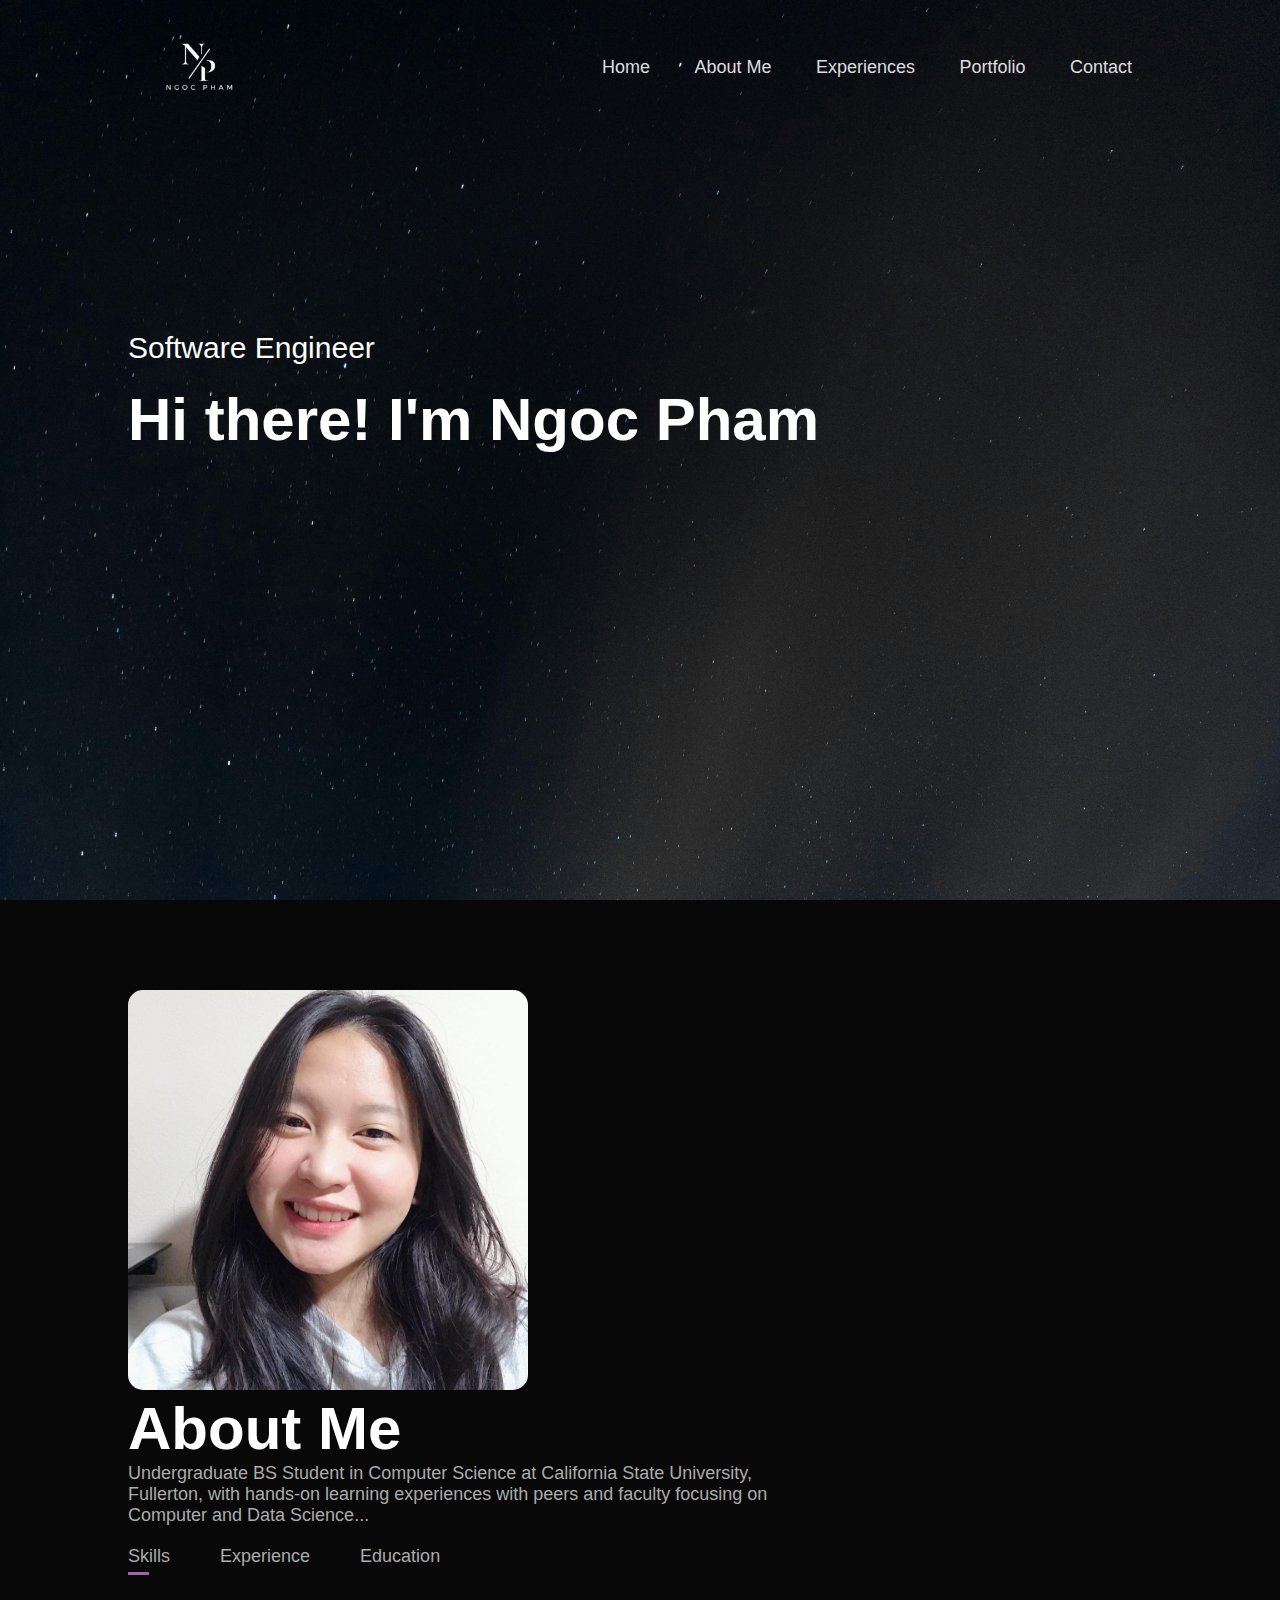
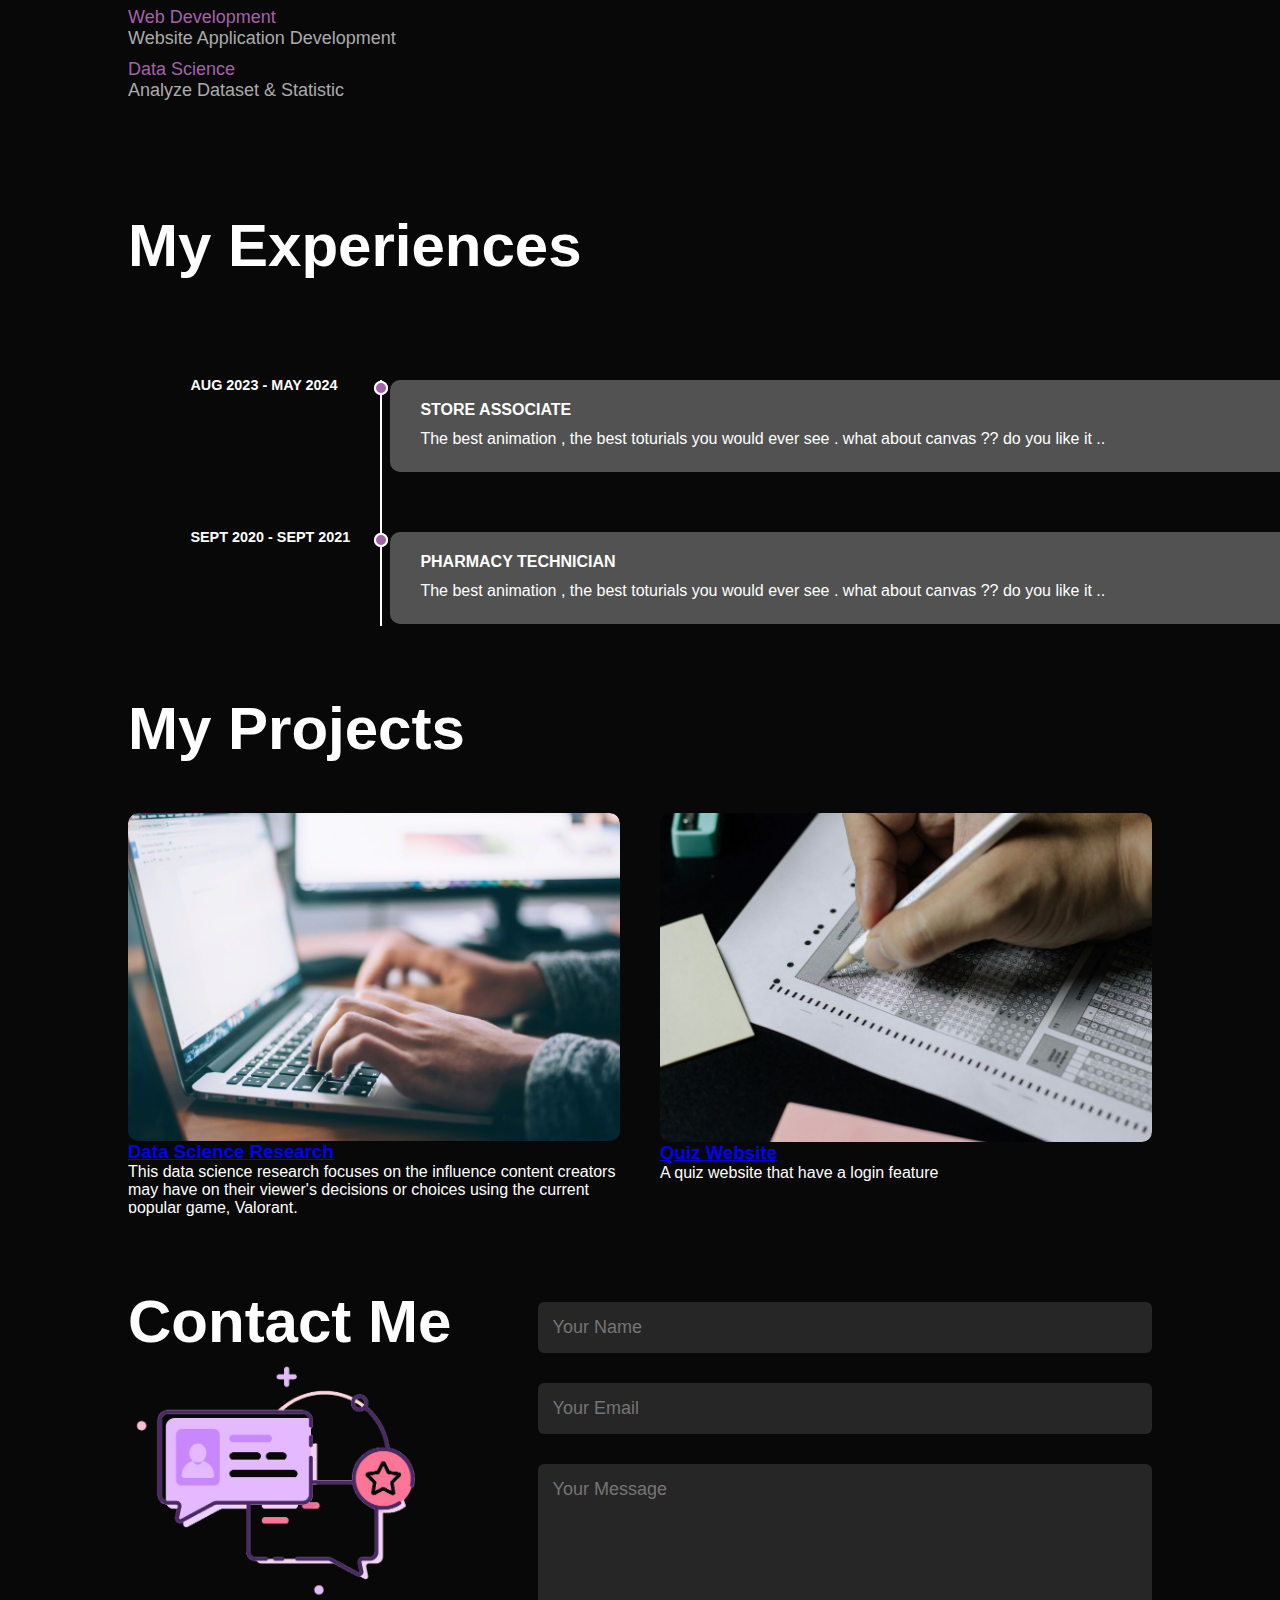
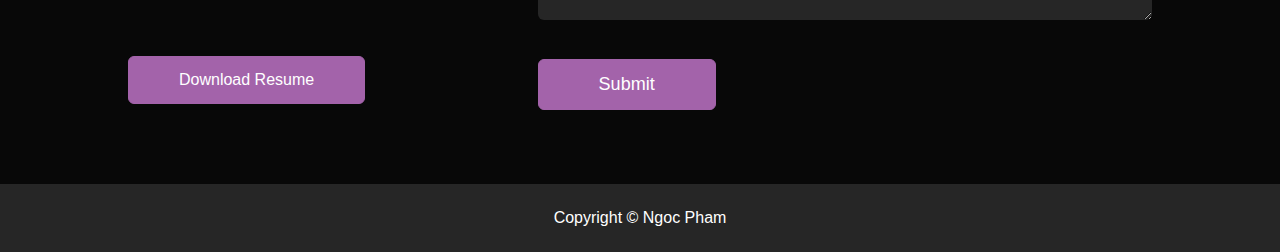
<file: index.html>
<!DOCTYPE html>
<html lang="en">
<head>
    <meta charset="UTF-8">
    <meta name="viewport" content="width=device-width, initial-scale=1.0">
    <title>Personal Portfolio Website</title>
    <link rel="stylesheet" href="style.css">
</head>
<body>
<div id="header">
    <div class="container">
        <nav>
            <img src="images/logo.png" class="logo">
            <ul>
                <li><a href="#header">Home</a></li>
                <li><a href="#about">About Me</a></li>
                <li><a href="#experiences">Experiences</a></li>
                <li><a href="#portfolio">Portfolio</a></li>
                <li><a href="#contact">Contact</a></li>
            </ul>
        </nav>
        <div class="header-text">
            <p>Software Engineer</p>
            <h1>Hi there! I'm <span>Ngoc</span> Pham</h1>
        </div>
    </div>
</div>

<!-- ---------about--------- -->
<div id="about">
    <div class="container">
        <div class="row">
            <div class="about-col-1">
                <img src="images/pfp.jpg" alt="">
            </div>
            <div class="about-col-2">
                <h1 class="sub-title">About Me</h1>
                <p>
                Undergraduate BS Student in Computer Science at California State University, Fullerton, 
                with hands-on learning experiences with peers and faculty focusing on Computer and Data Science...
                </p>
                <div class="tab-titles">
                    <p class="tab-links active-link" onclick="opentab('skills')">Skills</p>
                    <p class="tab-links" onclick="opentab('experience')">Experience</p>
                    <p class="tab-links" onclick="opentab('education')">Education</p>
                </div>
                <!-- skill list -->
                <div class="tab-contents active-tab" id="skills">
                    <ul>
                        <!-- <li><span>UI/UX</span><br>Design Web/App Interfaces</li> -->
                        <li><span>Web Development</span><br>Website Application Development</li>
                        <li><span>Data Science</span><br>Analyze Dataset & Statistic</li>
                    </ul>
                </div>
                <!-- experience list -->
                <div class="tab-contents" id="experience">
                    <ul>
                        <li><span>2023 - 2024</span><br>Store Associate</li>
                        <li><span>2023</span><br>Data Science Research Assistant</li>
                        <li><span>2022</span><br>Pharmacy Technician</li>
                    </ul>
                </div>
                <!-- education list -->
                <div class="tab-contents" id="education">
                    <ul>
                        <li><span>2020 - expected December 2025</span><br>California State University, Fullerton (CSUF)</li>
                        <li><span></span><br></li>
                    </ul>
                </div>
            </div>
        </div>
    </div>
</div>

<!-- ---------#experience--------- -->
<div id="experiences">
    <div class="container">
        <h1 class="sub-title">My Experiences</h1>
        <div class="box">
            <ul id="first-list">
                <li>
                    <span></span>
                    <div class="title">Store Associate</div>
                    <div class="info">the best animation , the best toturials you would ever see . what about canvas ?? do you like it ..</div>
                    <div class="time">
                        <span>AUG 2023 - MAY 2024</span>
                        <span></span>
                    </div>
                </li>
                <li>
                    <span></span>
                    <div class="title">Pharmacy Technician</div>
                    <div class="info">the best animation , the best toturials you would ever see . what about canvas ?? do you like it ..</div>
                    <div class="time">
                        <span>SEPT 2020 - SEPT 2021</span>
                        <span></span>
                    </div>
                </li>
                </div>
            </div>
    </div>
</div>

<!-- ---------#projects--------- -->
<div id="portfolio">
    <div class="container">
        <h1 class="sub-title">My Projects</h1>
        <div class="work-list">
            <div class="work">
                <img src="images/work-1.jpg">
                <div class="layer">
                    <a href="resources/ASSURE Presentation.pdf"><h3>Data Science Research</h3></a>
                    <p>This data science research focuses on the influence content creators may have on 
                        their viewer's decisions or choices using the current popular game, Valorant.
                    </p>
                </div>
            </div>
            <div class="work">
                <img src="images/work-2.jpg">
                <div class="layer">
                    <a href="QuizWebsite-main/LoginnPage.html"><h3>Quiz Website</h3></a>
                    <p>A quiz website that have a login feature </p>
                </div>
            </div>
            <!-- <div class="work">
                <img src="images/work-3.jpg">
                <div class="layer">
                    <h3>Compiler Project</h3>
                    <p></p>
                    <a href="QuizWebsite-main/LoginnPage.html"><i class="fa-solid fa-link"></i></a>
                </div>
            </div> -->
        </div>
    </div>
</div>
<!-- contact -->
<div id="contact">
    <div class="container">
        <div class="row">
            <div class="contact-left">
                <h1 class="sub-title">Contact Me</h1>
                <img src="images/contact_me.png" width="300">
                <a href="resources/NP_Resume.pdf" download class="btn btn2">Download Resume</a>
            </div>
            <div class="contact-right">
                <form name="submit-to-google-sheet">
                    <input type="text" name="Name" placeholder="Your Name" required>
                    <input type="email" name="email" placeholder="Your Email" required>
                    <textarea name="Message" rows="6" placeholder="Your Message" required></textarea>
                    <button type="submit" class="btn btn2">Submit</button>
                </form>
                <span id="msg"></span>
            </div>
        </div>    
    </div>
    <div class="copyright">
        <p>Copyright © Ngoc Pham</p>
    </div>
</div>

<script src="scripts.js"></script>

</body>
</html>
</file>
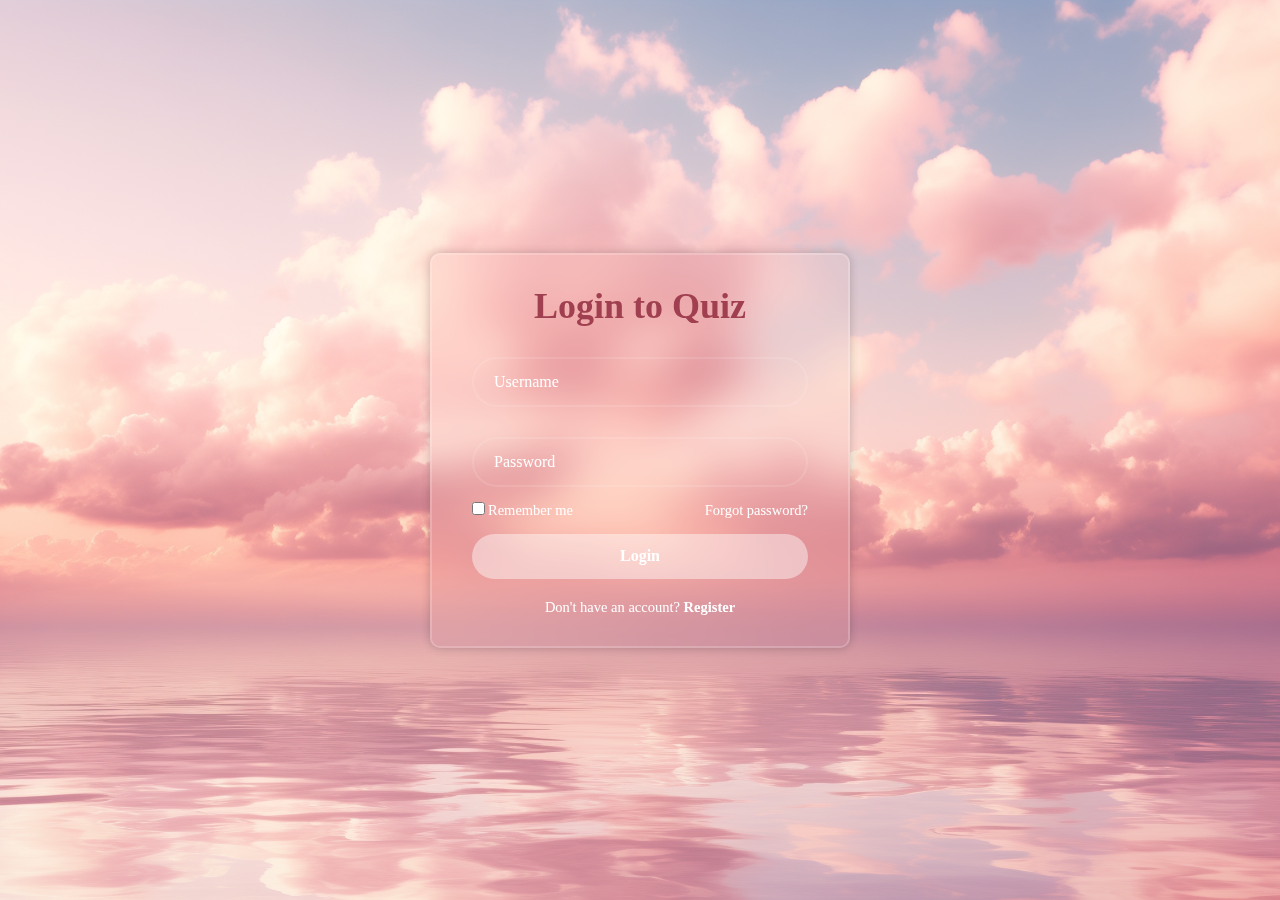
<file: QuizWebsite-main/LoginnPage.html>
<!DOCTYPE html>
<html lang="en">
<head>
    <meta charset="UTF-8">
    <meta name="viewport" content="width=device-width, initial-scale=1.0">
    <title>Login</title>
    <link rel="StyleSheet" type="text/css" href="StyleSheet.css">
</head>
<body>
    
    <div class="container">
        <form action="QuizSelectionPage.html">
            <h1>Login to Quiz</h1>
            <div class="input-box">
                <input type = "text" placeholder="Username" required>
            </div>
            <div class="input-box">
                <input type = "password" placeholder="Password" required>
            </div>

            <div class="remember">
                <label><input type = "checkbox">Remember me</label>
                <a href="#">Forgot password?</a>
            </div>

            <button type="submit" class="btn">Login</button>

            <div class="register">
                <p>Don't have an account? <a href="RegistrationPage.html">Register</a></p>
            </div>
        </form>
    </div>

</body>
</html>
</file>
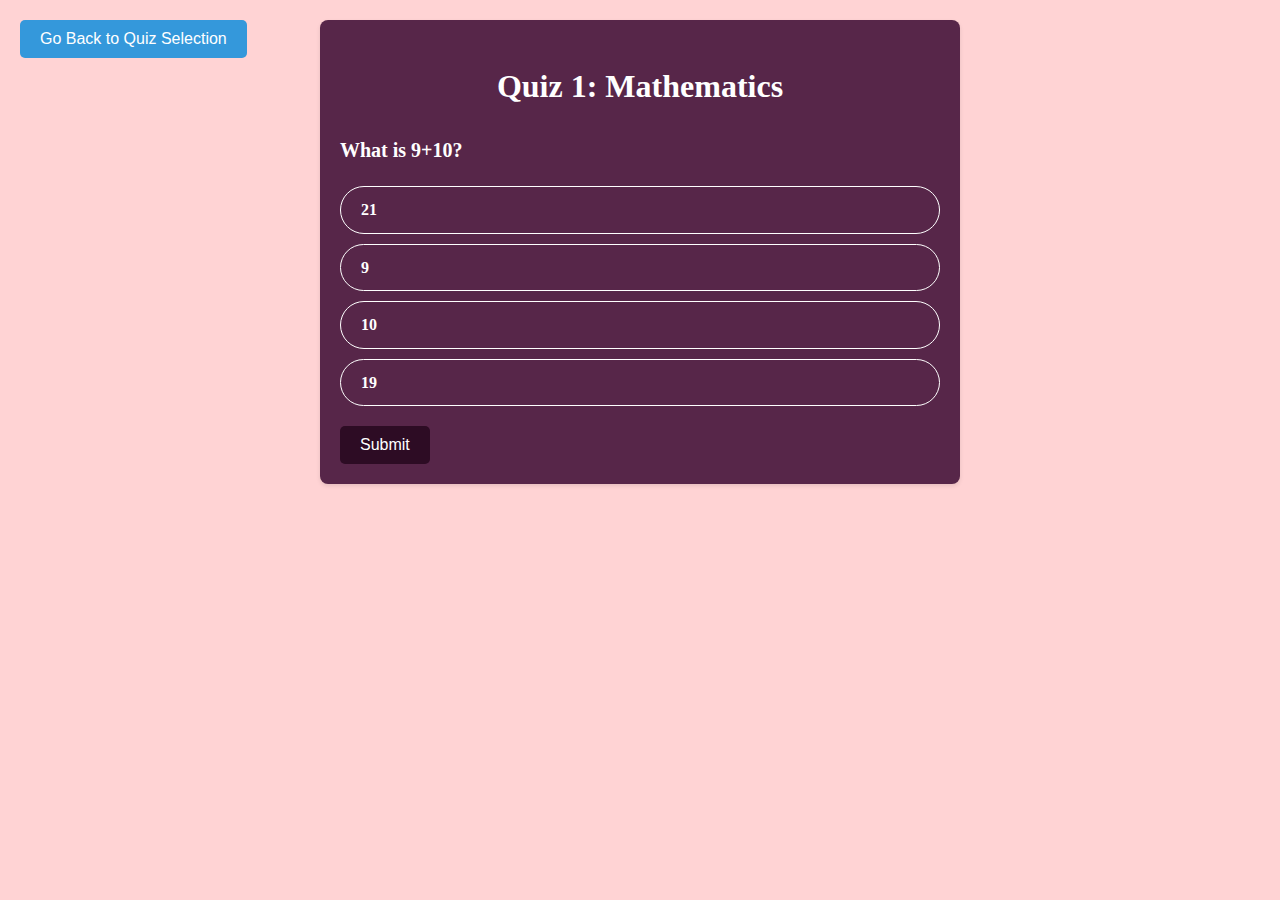
<file: QuizWebsite-main/QuizPage1.html>
<!DOCTYPE html>
<html lang="en">
<head>
    <meta charset="UTF-8">
    <meta name="viewport" content="width=device-width, initial-scale=1.0">
    <title>Quiz 1: Mathematics</title>
    <link rel="StyleSheet" type="text/css" href="CQ.css">
</head>
<body>
    <div class="container">
        <h1>Quiz 1: Mathematics</h1>
        <div id="quiz"></div>
        <div id="result" class="result"></div>
        <button id="submit" class="button">Submit</button>
        <button id="retry" class="button hide">Reset Quiz</button>
        <button id="showAnswer" class="button hide">Show Incorrect Answers</button>
    </div>

    <script src="MQ.js"></script>
    <p style="text-indent: 0em;">
    <button onclick="location.href='QuizSelectionPage.html'" class="back-button">Go Back to Quiz Selection</button>

</body>
</html>
</file>
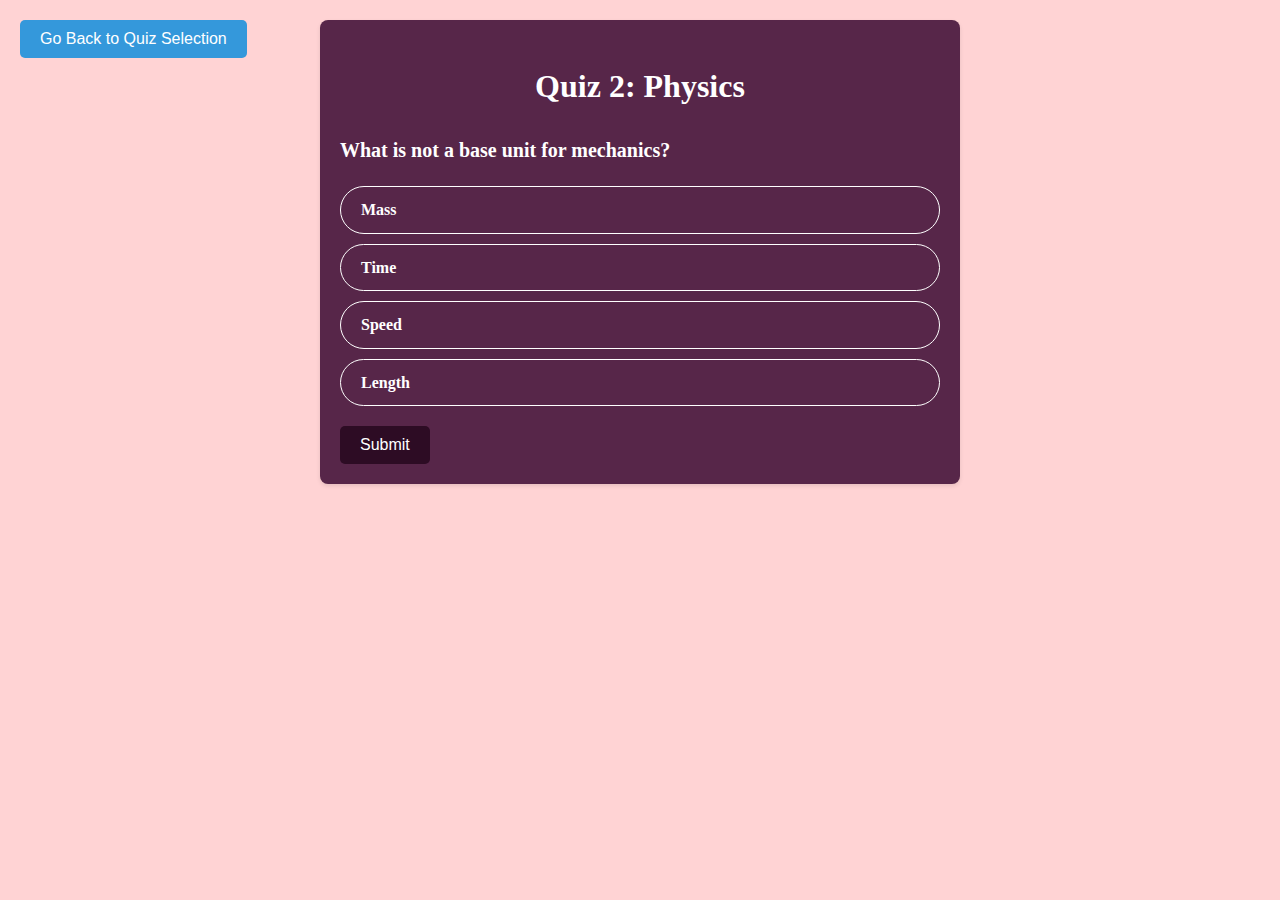
<file: QuizWebsite-main/QuizPage2.html>
<!DOCTYPE html>
<html lang="en">
<head>
    <meta charset="UTF-8">
    <meta name="viewport" content="width=device-width, initial-scale=1.0">
    <title>Quiz 2: Physics</title>
    <link rel="StyleSheet" type="text/css" href="CQ.css">
</head>
<body>
    <div class="container">
        <h1>Quiz 2: Physics</h1>
        <div id="quiz"></div>
        <div id="result" class="result"></div>
        <button id="submit" class="button">Submit</button>
        <button id="retry" class="button hide">Reset Quiz</button>
        <button id="showAnswer" class="button hide">Show Incorrect Answers</button>
    </div>

    <script src="PQ.js"></script>
    <p style="text-indent: 0em;">
    <button onclick="location.href='QuizSelectionPage.html'" class="back-button">Go Back to Quiz Selection</button>

</body>
</html>
</file>
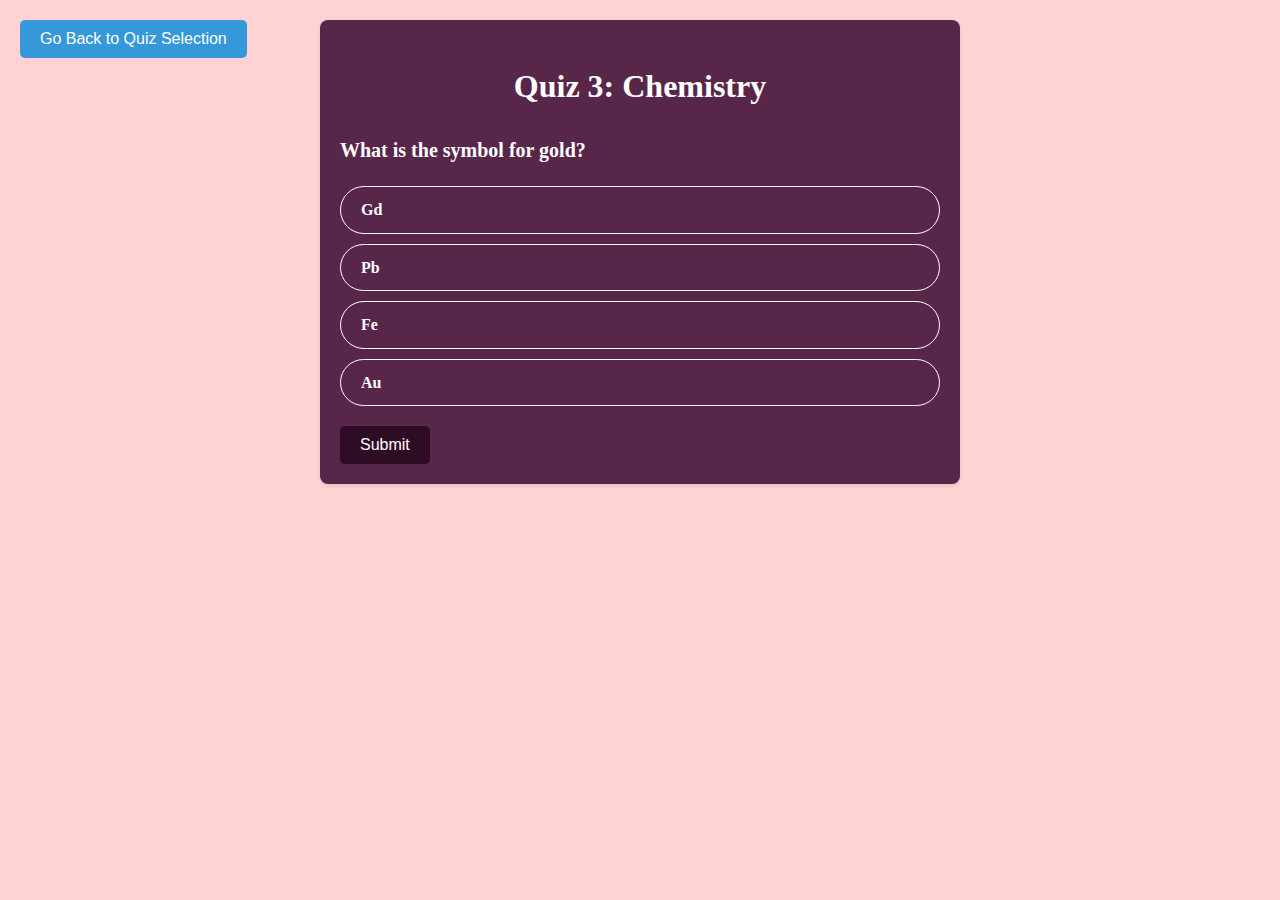
<file: QuizWebsite-main/QuizPage3.html>
<!DOCTYPE html>
<html lang="en">
<head>
    <meta charset="UTF-8">
    <meta name="viewport" content="width=device-width, initial-scale=1.0">
    <title>Quiz 3: Chemistry</title>
    <link rel="StyleSheet" type="text/css" href="CQ.css">
</head>
<body>
    <div class="container">
        <h1>Quiz 3: Chemistry</h1>
        <div id="quiz"></div>
        <div id="result" class="result"></div>
        <button id="submit" class="button">Submit</button>
        <button id="retry" class="button hide">Reset Quiz</button>
        <button id="showAnswer" class="button hide">Show Incorrect Answers</button>
    </div>

    <script src="CQ.js"></script>
    <p style="text-indent: 0em;">
    <button onclick="location.href='QuizSelectionPage.html'" class="back-button">Go Back to Quiz Selection</button>

</body>
</html>
</file>
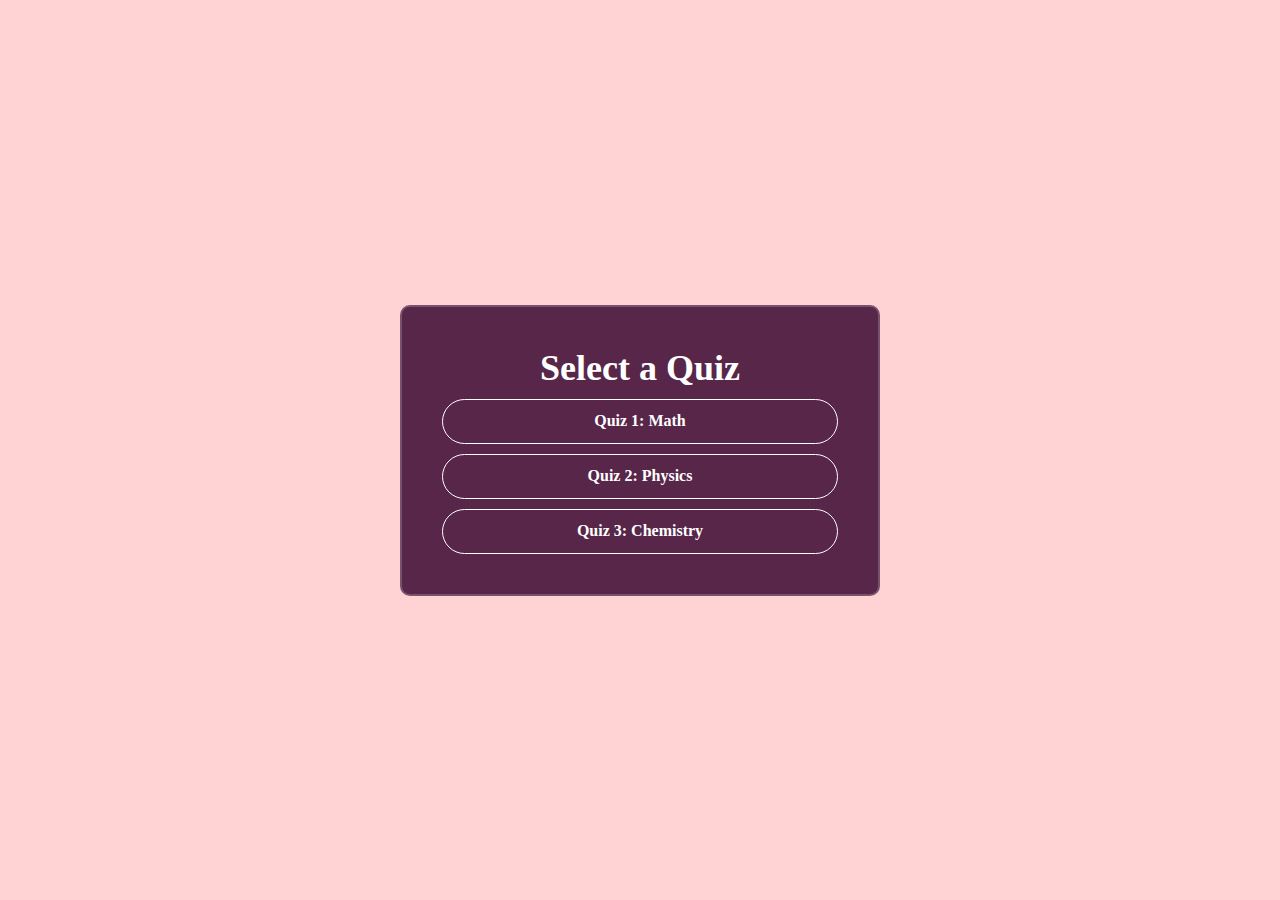
<file: QuizWebsite-main/QuizSelectionPage.html>
<!DOCTYPE html>
<html lang="en">
<head>
    <meta charset="UTF-8">
    <meta name="viewport" content="width=device-width, initial-scale=1.0">
    <title>Quiz Selection</title>
    <style>
        @import url("https://fonts.googleapis.com/css2?family=Poppins:ital,wght@0,100;0,200;0,300;0,400;0,500;0,600;0,700;0,800;0,900;1,100;1,200;1,300;1,400;1,500;1,600;1,700;1,800;1,900&display=swap");
        
        * {
            margin: 0;
            padding: 0;
            box-sizing: border-box;
            font-family: "Poppins, sans-serif";
        }

        body {
            display:flex;
            justify-content: center;
            align-items: center;
            min-height: 100vh;
            background: #FFD3D4;
        }
        .container {
            width: 420 px;
            background: #572649;
            border: 2px solid rgba(255,255,255,.2);
            color: white;
            border-radius: 10px;
            padding:30px 40px;
        }
        .container h2 {
            font-size: 36px;
            padding: 10px;
            text-align: center;
        }
        .container .quiz-btn {
            height: 45px;
            width: 100%;
            padding: 10px;
            margin-bottom: 10px;
            background-color: #572649;
            color: white;
            text-align: center;
            text-decoration: none;
            border: 1px solid white;
            border-radius: 40px;
            cursor: pointer;
            font-size: 16px;
            font-weight: 600;
        }
        .quiz-btn:hover {
            background-color: #2d0c24;
        }
    </style>
</head>
<body>
    
    <div class="container">
        <h2>Select a Quiz</h2>
        <button class="quiz-btn" onclick="location.href='QuizPage1.html'">Quiz 1: Math</button>
        <button class="quiz-btn" onclick="location.href='QuizPage2.html'">Quiz 2: Physics</button>
        <button class="quiz-btn" onclick="location.href='QuizPage3.html'">Quiz 3: Chemistry</button>
    </div>

</body>
</html>
</file>
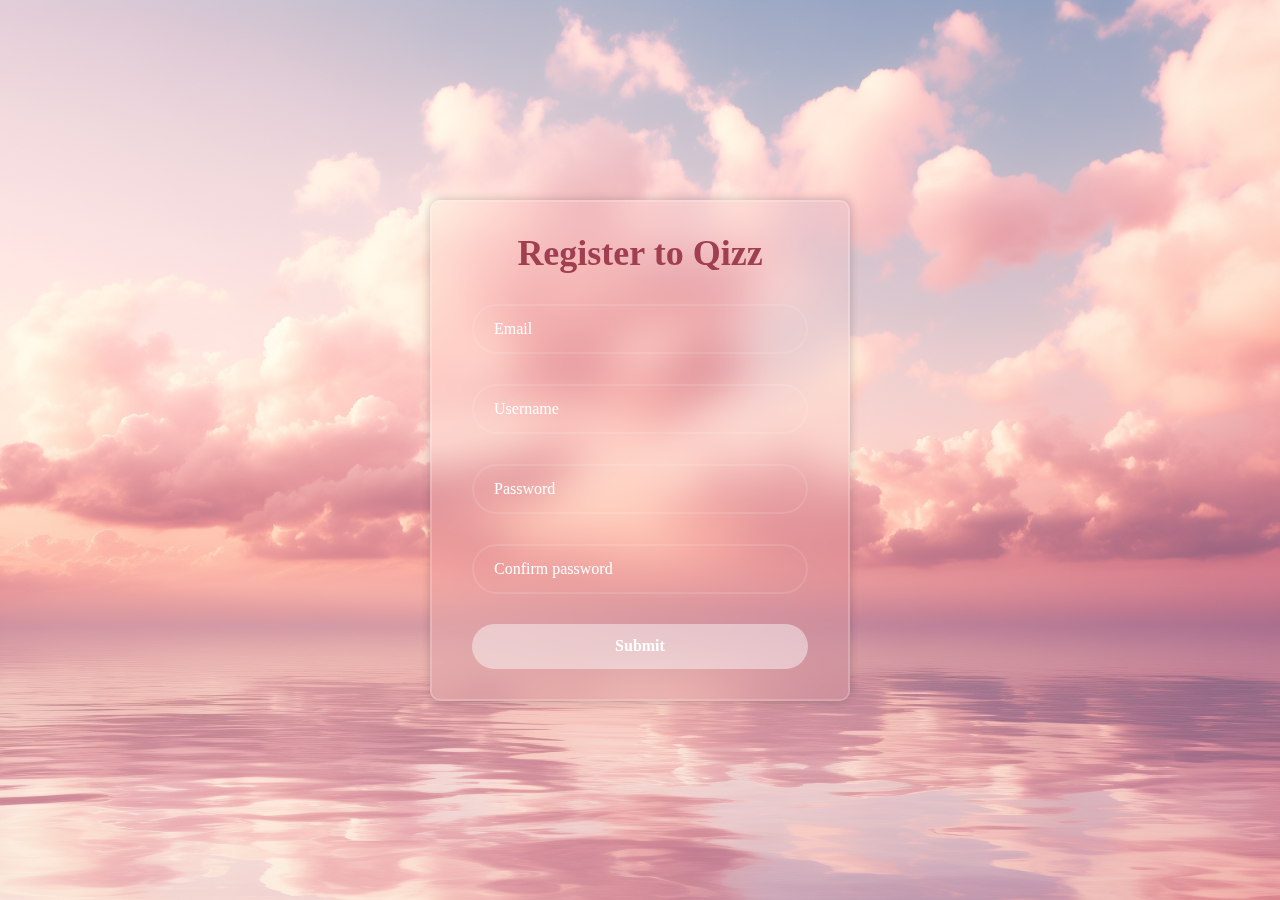
<file: QuizWebsite-main/RegistrationPage.html>
<!DOCTYPE html>
<html lang="en">
<head>
    <meta charset="UTF-8">
    <meta name="viewport" content="width=device-width, initial-scale=1.0">
    <title>Registration</title>
    <link rel="StyleSheet" type="text/css" href="StyleSheet.css">
</head>
<body>
    
    <div class="container">
        <form action="QuizSelectionPage.html">
            <h1>Register to Qizz</h1>
            
            <div class="input-box">
                <input type = "email" placeholder="Email" required>
            </div>
            
            <div class="input-box">
                <input type = "username" placeholder="Username" required>
            </div>
            
            <div class="input-box">
                <input type = "password" placeholder="Password" required>
            </div>
            <div class="input-box">
                <input type = "password" placeholder="Confirm password" required>
            </div>

            <button type="submit" class="btn">Submit</button>

        </form>
    </div>

</body>
</html>
</file>
<file: style.css>
*{
    margin: 0;
    padding: 0;
    font-family: 'Gill Sans', 'Gill Sans MT', Calibri, 'Trebuchet MS', sans-serif;
    box-sizing: border-box;
}
html{
    scroll-behavior: smooth;
}
body{
    background: #080808;
    color: white;
}
#header{
    width: 100%;
    height: 100vh;
    background-image: url(images/background.jpg);
    background-size: cover;
    background-position: center;
}
.container{
    padding: 10px 10%;
}
nav{
    display: flex;
    align-items: center;
    justify-content: space-between;
    flex-wrap: wrap;
}
.logo{
    width: 140px;
}
nav ul li{
    display: inline-block;
    list-style: none;
    margin: 10px 20px;
}
nav ul li a{
    color: rgb(222, 222, 222);
    text-decoration: none;
    font-size: 18px;
    position: relative;
}
nav ul li a::after{
    content: '';
    width: 0%;
    height: 3px;
    background: #a363aa;
    position: absolute;
    left: 0;
    bottom: -6px;
    transition: 0.5s;
}
nav ul li a:hover::after{
    width: 100%;
}
.header-text{
    margin-top: 20%;
    font-size: 30px;
}
.header-text h1{
    font-size: 60px;
    margin-top: 20px;
}
/*.header-text h1 span{
    color:#006eff;
} */

/* --------------about----------------- */
#about{
    padding: 80px 0;
    color: #ababab;
}
.row{
    display: flex;
    justify-content: space-between;
    flex-wrap: wrap;
}
.about-col-1{
    flex-basis: 35%;
}
.about-col-1 img{
    width: 400px;
    border-radius: 15px;
}
.about-col-2{
    flex-basis: 65%;
    font-size: 18px;
}
.sub-title{
    font-size: 60px;
    font-weight: 600;
    color: white;
}
.tab-titles{
    display: flex;
    margin: 20px 0 40px;
}
.tab-links{
    margin-right: 50px;
    font-size: 18px;
    font-weight: 500px;
    cursor: pointer;
    position: relative;
}
.tab-links::after{
    content: '';
    width: 0;
    height: 3px;
    background: #a363aa;
    position: absolute;
    left: 0;
    bottom: -8px;
    transition: 0.3s;
}
.tab-links.active-link::after{
    width: 50%;
}
.tab-contents ul li{
    list-style: none;
    margin: 10px 0;
}
.tab-contents ul li span{
    color: #a363aa;
    font-size: 18px;
}
.tab-contents{
    display: none;
}
.tab-contents.active-tab{
    display: block;
}

/* --------------experience----------------- */
.box{
    margin:0 10%;
    width: 1000px;
    /* height: 1000px; */
    padding: 0px 0px 20px 100px;
}

.box ul{
    list-style-type: none;
    margin: 0;
    padding: 0;
    position: relative;
    transition: all 0.5s linear;
    top:0
}

.box ul:last-of-type{top:80px}

.box ul:before{
    content: "";
    display: block;
    width: 0;
    height: 100%;
    border: 1px solid #fff;
    position: absolute;
    top:0;
    left: 50px;
}

/* long string and gray box*/
.box ul li{
    margin: 20px 60px 60px;
    position: relative;
    padding: 20px 30px;
    background:rgba(255, 255, 255, 0.3);
    color:#fff;
    border-radius: 10px;
    line-height: 20px;
    width: 100%
}

/* don't change - circle stick */
.box ul li > span{
    content: "";
    display: block;
    width: 0;
    height: 100%;
    border:1px solid #fff;
    position: absolute;
    top:0;
    left: -10px;
}

/* circles */
.box ul li > span:before,.box ul li > span:after{
    content: "";
    display: block;
    width: 10px;
    height: 10px;
    border-radius: 50%;
    background: #a363aa;
    border:2px solid #fff;
    position: absolute;
    left:-7.5px
}

.box .title{
    text-transform: uppercase;
    font-weight: 700;
    margin-bottom: 5px
}

.box .info:first-letter{text-transform: capitalize;line-height: 1.7}


.box .time span{
    position: absolute;
    left: -200px;
    color:#fff;
    font-size:90%;
    font-weight: bold;
}
.box .time span:first-child{top:-5px}

/* --------------projects----------------- */

#portfolio{
    padding: 50px 0;
}
.work-list{
    display: grid;
    grid-template-columns: repeat(auto-fit, minmax(250px, 1fr));
    grid-gap: 40px;
    margin-top: 50px;
}
.work{
    border-radius: 10px;
    position: relative;
    overflow: hidden;
}
.work img{
    width: 100%;
    border-radius: 10px;
    display: block;
}
.btn{
    display: block;
    margin: 50px auto;
    width: fit-content;
    border:1px solid #a363aa;
    padding: 14px 50px;
    border-radius: 6px;
    text-decoration: none;
    color: white;
    /* transition: background 0.5s; */
}
.btn:hover{
    background:#703b76;
}

/* --------------contact----------------- */
.contact-left{
    flex-basis: 35%;
}
.contact-right{
    flex-basis: 60%;
}
.contact-left p{
    margin-top: 30px;
}
.contact-left p i{
    color: #a363aa;
    margin-right: 15px;
    font-size: 25px;
}
.social-icons{
    margin-top: 30px;
}
.social-icons a{
    text-decoration: none;
    font-size: 30px;
    margin-right: 15px;
    color: #ababab;
    display: inline-block;
    transition: transform 0.5s;
}
.social-icons a:hover{
    color: #6e3974;
    transform: translateY(-5px);
}
.btn.btn2{
    display: inline-block;
    background: #a363aa;
}
.contact-right form{
    width: 100%;
}
form input, form textarea{
    width: 100%;
    border: 0;
    outline: none;
    background: #262626;
    padding: 15px;
    margin: 15px 0;
    color: white;
    font-size: 18px;
    border-radius: 6px;
}
form .btn.btn2{
    padding: 14px 60px;
    font-size: 18px;
    margin-top: 20px;
    cursor: pointer;
}
/* form .btn:hover{
    background:#6e3974;
    cursor: pointer;
} */
.copyright{
    width: 100%;
    text-align: center;
    padding: 25px 0;
    background: #262626;
    font-weight: 300;
    margin-top:20px;
}
/* css for small screens */
@media only screen and (max-width: 600px){
    .header-text{
        margin-top: 100%;
        font-size: 16px;
    }
    .header-text h1{
        font-size: 30px;
    }
    .sub-title{
        font-size: 40px;
    }
    .about-col-1, .about-col-2{
        flex-basis: 100%;
    }
    .about-col-1{
        margin-bottom: 30px;
    }
    .about-col-2{
        font-size: 14px;
    }
    .tab-links{
        font-size: 16px;
        margin-bottom: 20px;
    }
    .contact-left, .contact-right{
        flex-basic: 100%;
    }
}
#msg{
    color: #61b752;
    margin-top: -40px;
    display: block;
}
</file>
<file: QuizWebsite-main/StyleSheet.css>
@import url("https://fonts.googleapis.com/css2?family=Poppins:ital,wght@0,100;0,200;0,300;0,400;0,500;0,600;0,700;0,800;0,900;1,100;1,200;1,300;1,400;1,500;1,600;1,700;1,800;1,900&display=swap");

* {
  margin: 0;
  padding: 0;
  box-sizing: border-box;
  font-family: "Poppins, sans-serif";
}

body {
  display: flex;
  justify-content: center;
  align-items: center;
  min-height: 100vh;
  background: url('pink_sky.png') no-repeat;
  background-size: cover;
  background-position: center;
}

.container {
  width: 420px;
  background: transparent;
  border: 2px solid rgba(255,255,255,.2);
  backdrop-filter: blur(20px);
  box-shadow: 0 0 10px rgba(0,0,0, .2);
  color: white;
  border-radius: 10px;
  padding: 30px 40px;
}

.container h1 {
  color: rgb(160, 63, 79);
  font-size: 36px;
  text-align: center;
}

.container .input-box {
  width: 100%;
  height: 50px;
  margin: 30px 0;
}

.input-box input {
  width: 100%;
  height: 100%;
  background: transparent;
  border:none;
  outline: none;
  border:2px solid rgba(255, 255, 255, 0.116);
  border-radius: 40px;
  font-size: 16px;
  color: white;
  padding: 20px 45px 20px 20px;
}

.input-box input::placeholder {
  color:white;
}

.container .remember {
  display: flex;
  justify-content: space-between;
  font-size: 14.5px;
  margin: -15px 0 15px;
}

.remember label input {
  accent-color: white;
  margin-right: 3px;
}

.remember a {
  color: white;
  text-decoration: none;
}

.remember a:hover {
  text-decoration: underline;
}

.container .btn {
  width: 100%;
  height: 45px;
  background: rgba(255, 255, 255, 0.438);
  border: none;
  outline: none;
  border-radius: 40px;
  cursor: pointer;
  font-size: 16px;
  color: #ffffff;
  font-weight: 600;
}

.container .register {
  font-size: 14.5px;
  text-align: center;
  margin-top: 20px;
}

.register p a {
  color: white;
  text-decoration: none;
  font-weight: 600;
}

.register p a:hover {
  text-decoration: underline;
}
</file>
<file: QuizWebsite-main/CQ.css>
.hide {
    display: none;
  }

  body {
    font-family: "Poppins, sans-serif";
    background-color: #FFD3D4;
    color: #fff;
    line-height: 1.6;
    padding: 20px;
    margin: 0;
  }
  
  .container {
    max-width: 600px;
    margin: auto;
    background: #572649;
    color: white;
    padding: 20px;
    border-radius: 8px;
    box-shadow: 0 2px 4px rgba(0,0,0,0.1);
  }
  
  h1 {
    text-align: center;
    color: #fff;
  }
  
  #quiz .question {
    font-size: 20px;
    margin-bottom: 20px;
    font-weight: 600;
  }
  
  #quiz .options {
    margin-bottom: 20px;
  }
  
  #quiz .option {
    display: block;
    background: #572649;
    margin: 10px 0;
    padding: 10px 20px;
    border-radius: 40px;
    border: 1px solid white;
    font-weight: 600;
    cursor: pointer;
    user-select: none;
  }
  
  #quiz .option:hover,
  #quiz .option:focus {
    background: #2d0c24;
  }
  
  #quiz input[type="radio"] {
    display: none;
  }
  
  .result {
    margin-top: 20px;
    font-size: 18px;
    text-align: center;
  }
  
  .button {
    display: inline-block;
    background: #2d0c24;
    border: none;
    color: white;
    padding: 10px 20px;
    font-size: 16px;
    border-radius: 5px;
    cursor: pointer;
  }
  
  .button:hover {
    background: #140410;
  }
  
  .hide {
    display: none;
  }
  
  @media only screen and (max-width: 600px) {
    .container {
      width: 90%;
      padding: 10px;
    }
  
    .button {
      width: 100%;
      padding: 15px;
      margin-top: 10px;
    }
  }

  .back-button {
    position: fixed; 
    top: 20px;
    left: 20px;
    display: inline-block;
    background-color: #3498db;
    color: #ffffff;
    padding: 10px 20px;
    font-size: 16px;
    border: none;
    border-radius: 5px;
    cursor: pointer;
    text-decoration: none;
    transition: background-color 0.3s ease;
  }
  
  .back-button:hover {
    background-color: #2980b9;
  }

  .selected-option {
    background-color: #140410; 
    color: #fda6a8;
  }
</file>
